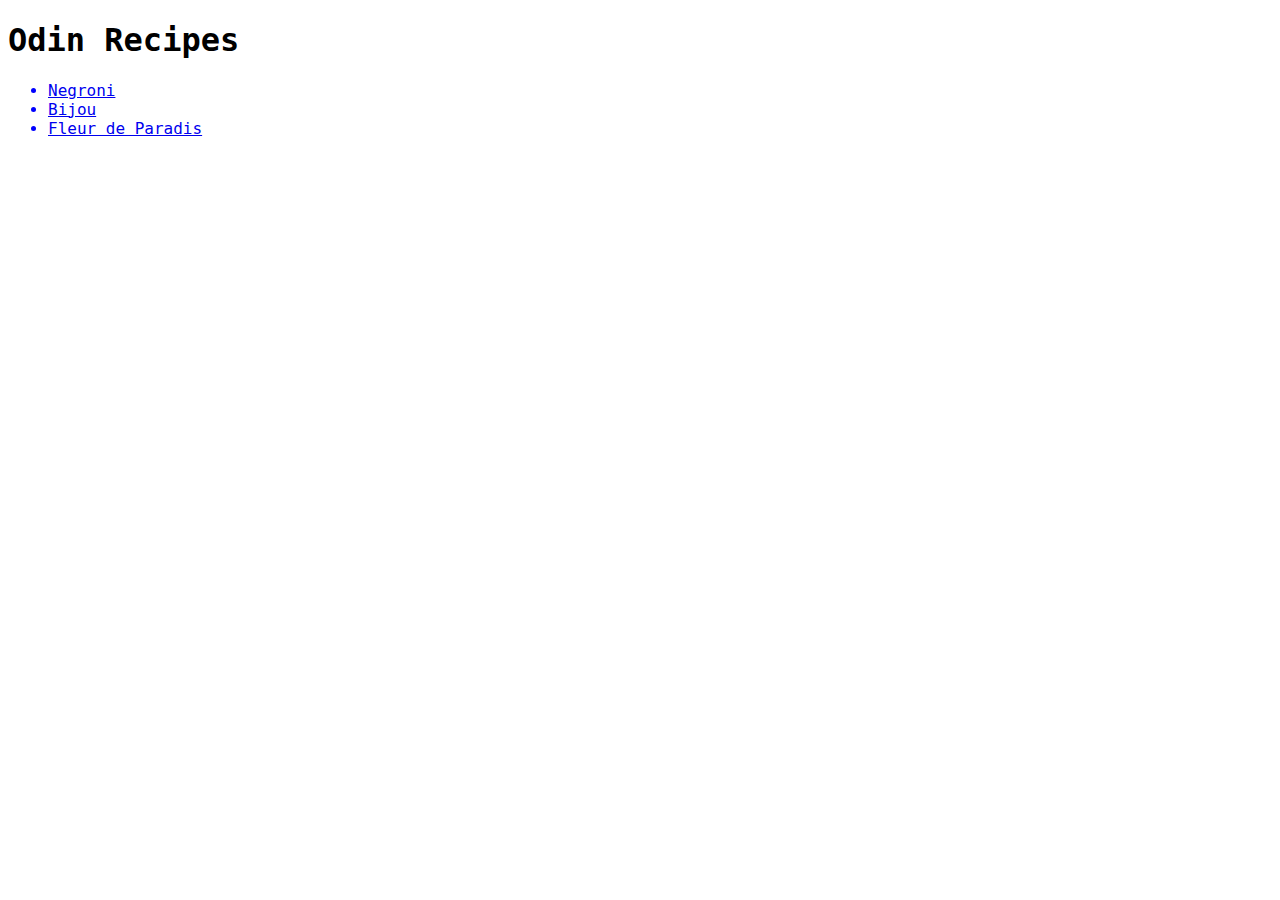
<file: index.html>
<!DOCTYPE html>

<html lang="en">
    <head>
        <meta charset="UTF-8">
        <title>Odin Recipes</title>
        <link rel="stylesheet" href="./style.css"/>
    </head>
    <body>
        <h1>Odin Recipes</h1>
        <ul>
            <li><a href="./recipes/negroni.html">Negroni</a></li>
            <li><a href="./recipes/bijou.html">Bijou</a></li>
            <li><a href="./recipes/fleur-de-paradis.html">Fleur de Paradis</a></li>
        </ul>
    </body>
</html>
</file>
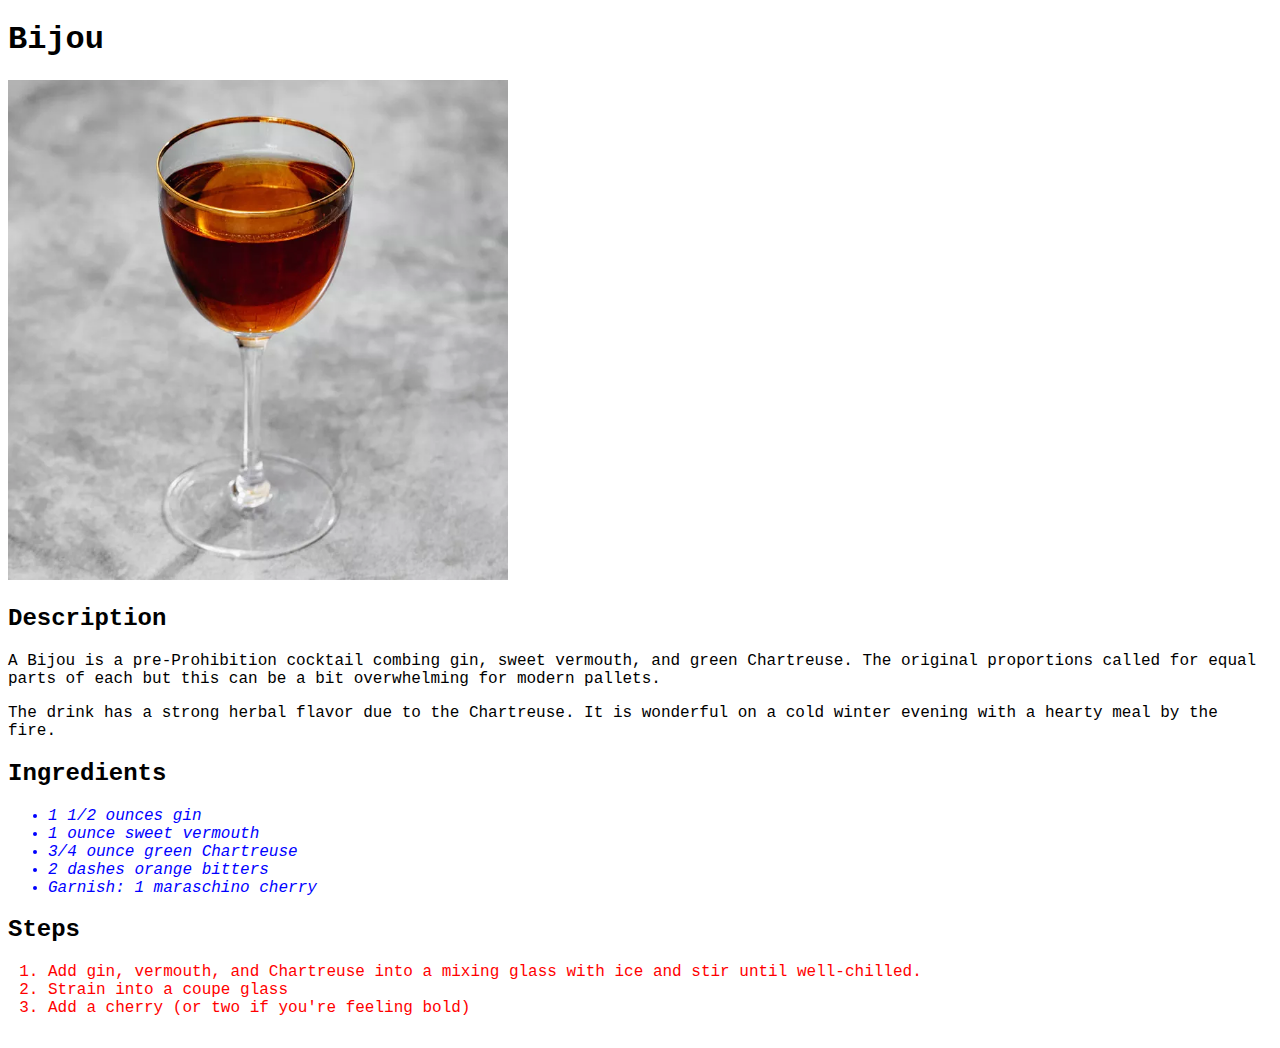
<file: recipes/bijou.html>
<!DOCTYPE html>
<html lang="en">
    <head>
        <meta charset="UTF-8">
        <title>Bijou</title>
        <link rel="stylesheet", href="../style.css"/>
    </head>
    <body>
        <h1>Bijou</h1>
        <img src="../img/bijou.jpg", alt="A Bijou cocktail in a fancy glass">
        <h2>Description</h2>
        <p>
            A Bijou is a pre-Prohibition cocktail combing gin, sweet vermouth, and 
            green Chartreuse.  The original proportions called for equal parts of 
            each but this can be a bit overwhelming for modern pallets.
        </p>
        <p>
            The drink has a strong herbal flavor due to the Chartreuse.  It is wonderful
            on a cold winter evening with a hearty meal by the fire.
        </p>
        <h2>Ingredients</h2>
        <ul class="ingredients"">
            <li>1 1/2 ounces gin</li>
            <li>1 ounce sweet vermouth</li>
            <li>3/4 ounce green Chartreuse</li>
            <li>2 dashes orange bitters</li>
            <li>Garnish: 1 maraschino cherry</li>
        </ul>
        <h2>Steps</h2>
        <ol>
            <li>Add gin, vermouth, and Chartreuse into a mixing glass with ice and stir until well-chilled.</li>
            <li>Strain into a coupe glass</li>
            <li>Add a cherry (or two if you're feeling bold)</li>
        </ol>
        
    </body>
</html>
</file>
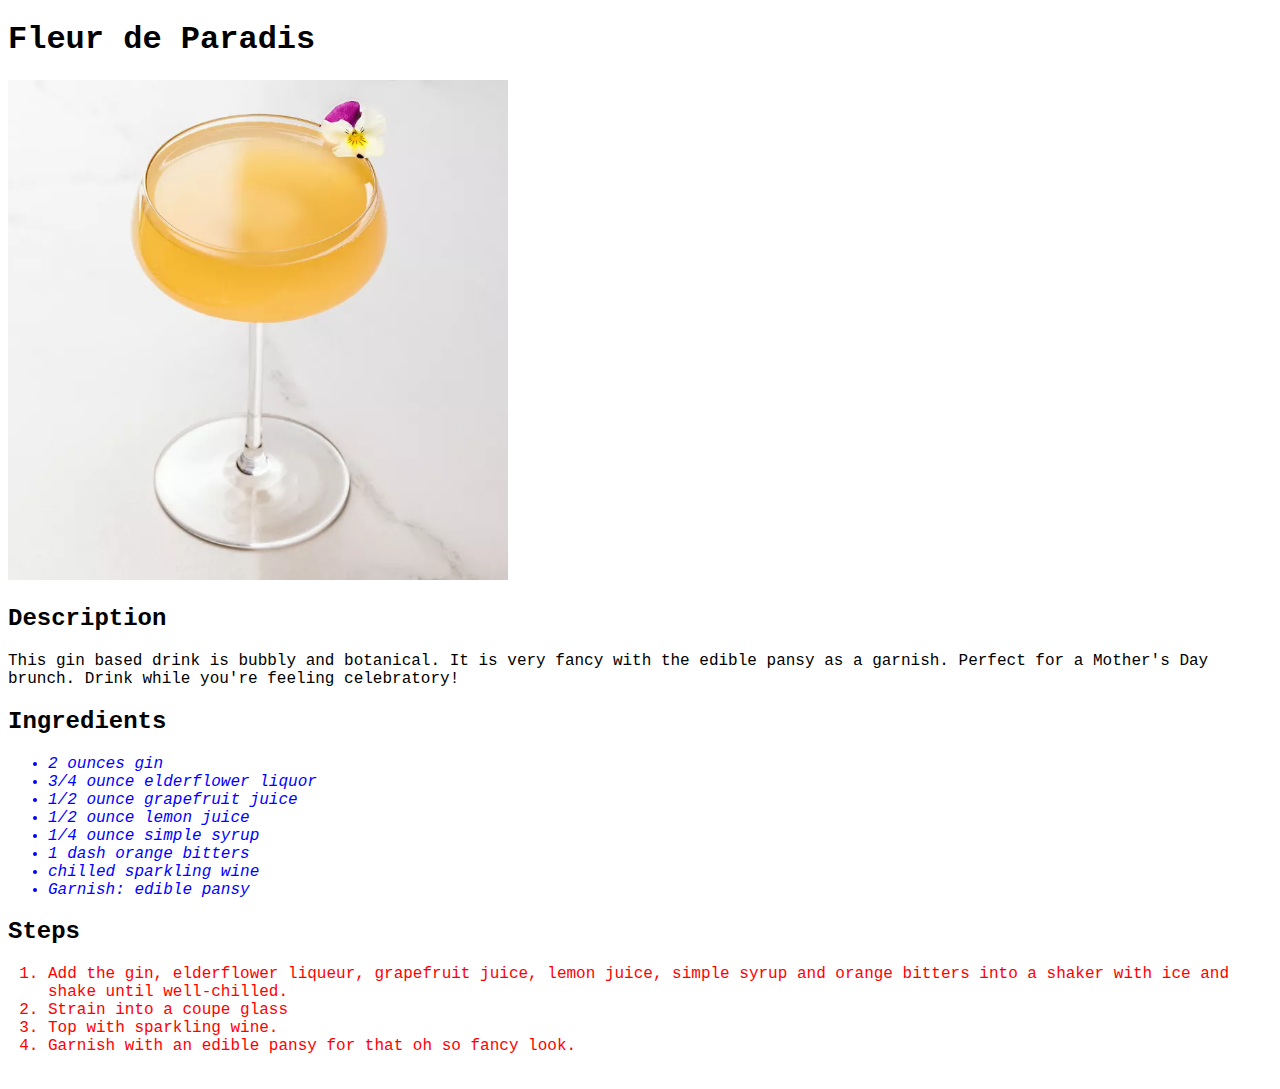
<file: recipes/fleur-de-paradis.html>
<!DOCTYPE html>
<html lang="en">
    <head>
        <meta charset="UTF-8">
        <title>Fleur de Paradis</title>
        <link rel="stylesheet", href="../style.css"/>
    </head>
    <body>
        <h1>Fleur de Paradis</h1>
        <img src="../img/fleur-de-paradis.jpg", alt="A Fleur de Paradis cocktail in a coupe glass with a flower on the rim - ooh la la">
        <h2>Description</h2>
        <p>This gin based drink is bubbly and botanical.  It is very fancy 
            with the edible pansy as a garnish.  Perfect for a Mother's Day brunch.
            Drink while you're feeling celebratory!
        </p>  
        <h2>Ingredients</h2>
        <ul class="ingredients">
            <li>2 ounces gin</li>
            <li>3/4 ounce elderflower liquor</li>
            <li>1/2 ounce grapefruit juice</li>
            <li>1/2 ounce lemon juice</li>
            <li>1/4 ounce simple syrup</li>
            <li>1 dash orange bitters</li>
            <li>chilled sparkling wine</li>
            <li>Garnish: edible pansy</li>
        </ul>
        <h2>Steps</h2>
        <ol>
            <li>Add the gin, elderflower liqueur, grapefruit juice, lemon juice, simple syrup and orange bitters into a shaker with ice and shake until well-chilled.</li>
            <li>Strain into a coupe glass</li>
            <li>Top with sparkling wine.</li>
            <li>Garnish with an edible pansy for that oh so fancy look.</li>
        </ol>
        
    </body>
</html>
</file>
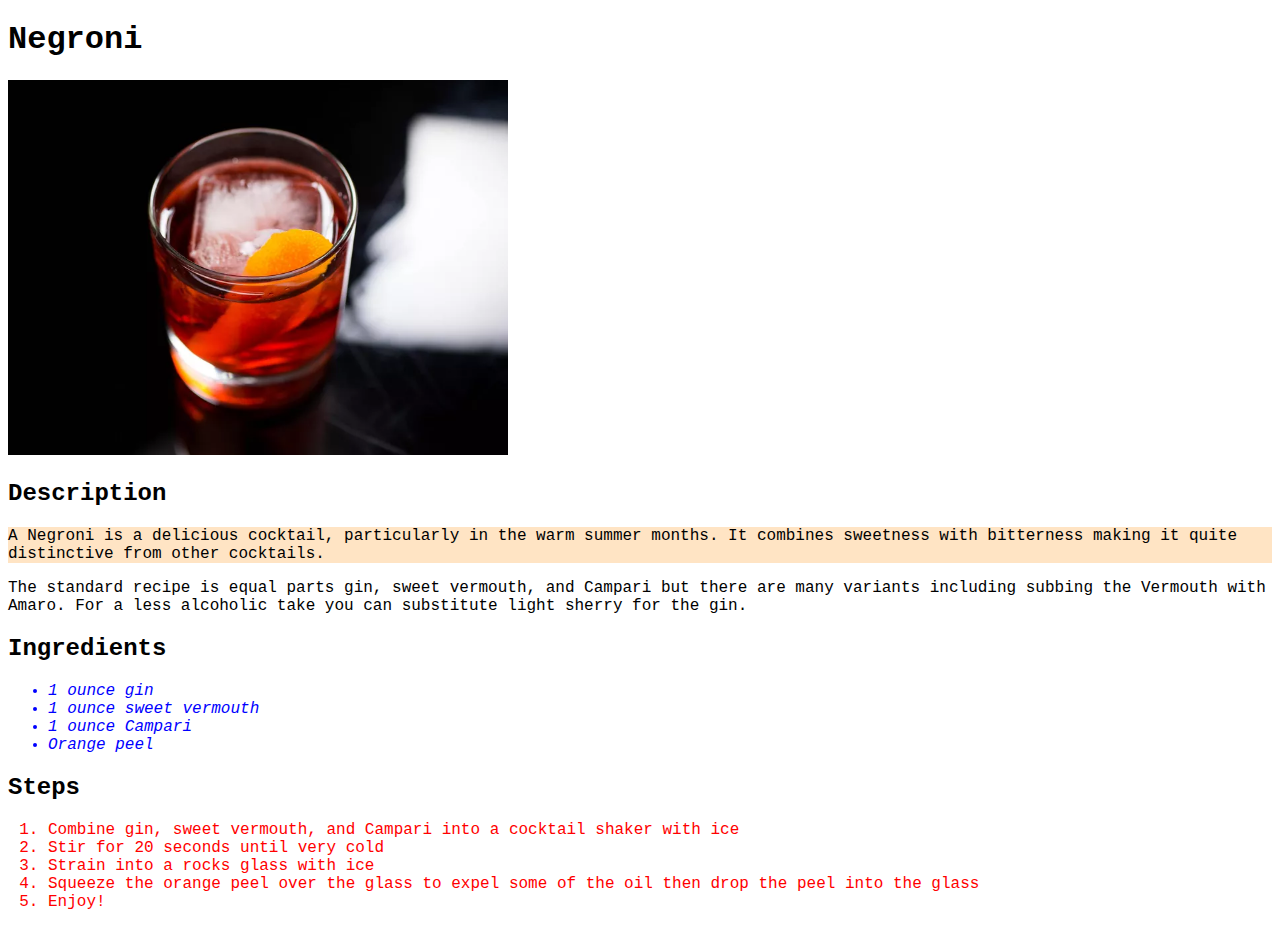
<file: recipes/negroni.html>
<!DOCTYPE html>

<html lang="en">
    <head>
        <meta charset="UTF-8">
        <title>Negroni</title>
        <link rel="stylesheet" href="../style.css"/>
    </head>
    <body>
        <h1>Negroni</h1>
        <img src="../img/negroni.jpg", alt="A deliciously bitter Negroni cocktail">
        <h2>Description</h2>
        <p class="description">
            A Negroni is a delicious cocktail, particularly in the warm summer months.
            It combines sweetness with bitterness making it quite distinctive from other 
            cocktails.
        </p>
        <p>
            The standard recipe is equal parts gin, sweet vermouth, and
            Campari but there are many variants including subbing the 
            Vermouth with Amaro.  For a less alcoholic take you can substitute
            light sherry for the gin.
        </p>
        <h2>Ingredients</h2>
        <ul class="ingredients">
            <li>1 ounce gin</li>
            <li>1 ounce sweet vermouth</li>
            <li>1 ounce Campari</li>
            <li>Orange peel</li>
        </ul>
        <h2>Steps</h2>
        <ol>
            <li>Combine gin, sweet vermouth, and Campari into a cocktail shaker with ice</li>
            <li>Stir for 20 seconds until very cold</li>
            <li>Strain into a rocks glass with ice</li>
            <li>Squeeze the orange peel over the glass to expel some of the oil then
                drop the peel into the glass</li>
            <li>Enjoy!</li>
        </ol>
    </body>
</html>
</file>
<file: style.css>
body {
  font-family:Monaco, monospace
}

ul {
    font-size: 16px;
    color: rgb(0,0,255)
}

.ingredients {
    font-style: italic;
}

.description {
    background-color: bisque;
}

ol li  {
  color:red  
}

img {
    width: 500px;
    height: auto;
}
</file>
